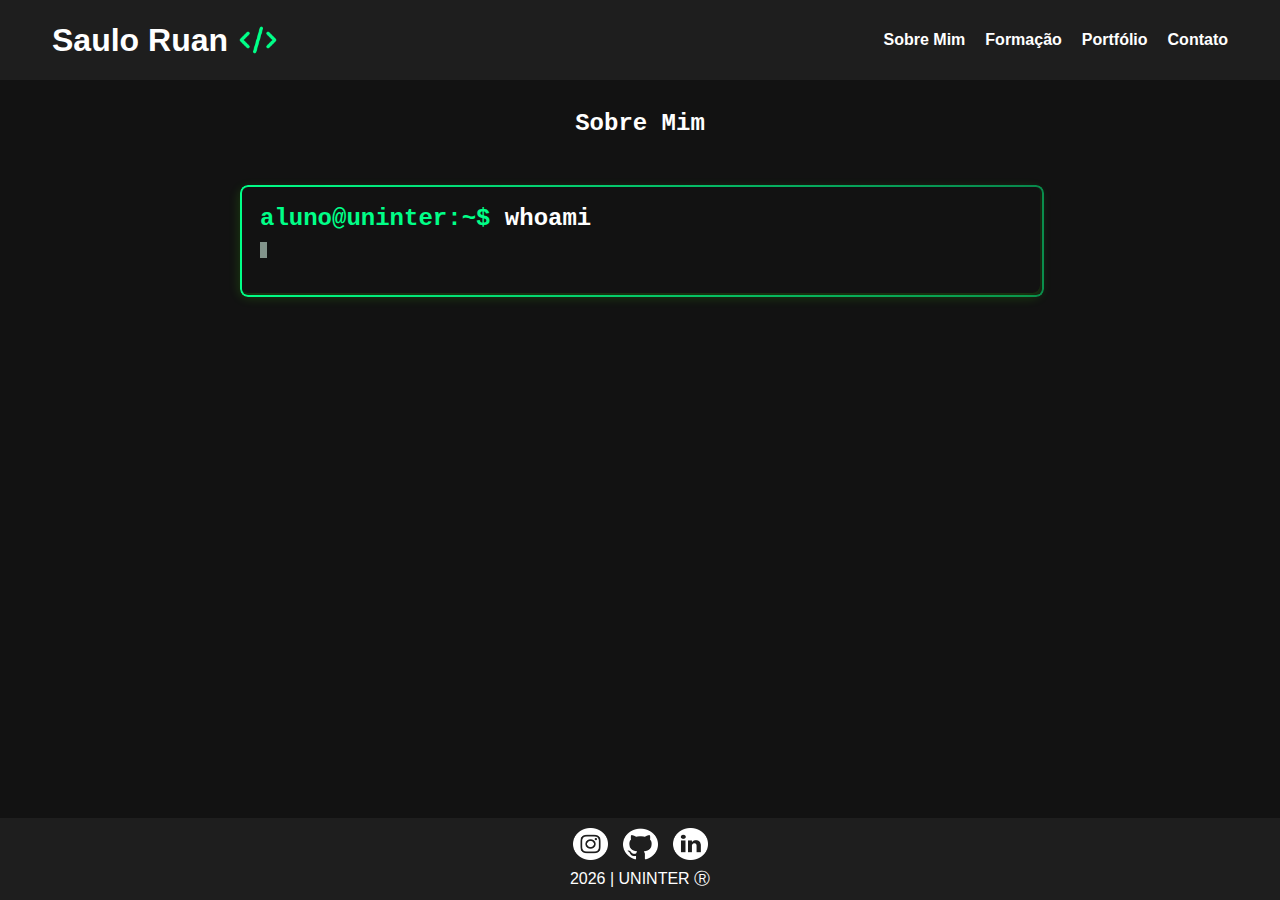
<file: index.html>
<!DOCTYPE html>
<html lang="pt-br">
<head>
    <meta charset="UTF-8">
    <meta name="viewport" content="width=device-width, initial-scale=1.0"> <!-- Garante que a página seja responsiva em dispositivos móveis -->
    <link rel="stylesheet" href="styles.css"> <!-- Referência ao arquivo de estilos externos -->
    <title>Saulo Ruan | Portfólio</title>
</head>
<body>
    <div class="wrapper"> <!-- Aqui envolvi todo o conteúdo dentro de uma div para controle de layout -->
        <header>
            <div class="logo-group">
                <h1>Saulo Ruan</h1> 
                <img class="codeimg" src="/images/code.png" alt="code"> 
            </div>

            <button id="menu-suspenso" aria-label="Abrir Menu">&#9776</button> <!-- Botão de menu suspenso para dispositivos móveis -->

            <nav>
                <ul id="menu-lista"> <!-- Lista de navegação com links para outras páginas -->
                    <li><a href="index.html">Sobre Mim</a></li>
                    <li><a href="formacao.html">Formação</a></li>
                    <li><a href="portfolio.html">Portfólio</a></li>
                    <li><a href="contato.html">Contato</a></li>
                </ul>
            </nav>
        </header>

        <main>
            <div class="titulo-pag">
                <h2>Sobre Mim</h2> <!-- Título da seção -->
            </div>

            <div class="container tech-border"> <!-- Container com borda de estilo tech -->
                <h2 class="titulo-terminal"><span class="titulo-terminal-verde">aluno@uninter:~$</span><span id="typed-text"></span></h2> <!-- Estilo de terminal com texto digitado dinamicamente -->
                <p class="conteudo-terminal"><span id="conteudo-text"></span><span class="cursor"></span></p> <!-- Efeito de cursor / digitação do terminal -->
            </div>
        </main>

        <footer>
            <div class="icon-group"> <!-- Grupo de ícones de redes sociais -->
                <a href="https://www.instagram.com/ruansk_dev/" target="_blank" rel="noopener noreferrer"><img class="icon-img" src="/images/instagram.png" alt=""></a>
                <a href="https://github.com/ruansk7" target="_blank" rel="noopener noreferrer"><img class="icon-img" src="/images/github.png" alt=""></a>
                <a href="https://www.linkedin.com/in/saulo-ruan-nascimento-oliveira-b3b3ba316/" target="_blank" rel="noopener noreferrer"><img class="icon-img" src="/images/linkedin.png" alt=""></a>
            </div>
            <p> <span id="ano"></span> | UNINTER Ⓡ</p> <!-- Exibe o ano atual dinamicamente -->
        </footer>

        <script>
            // Script para controle do menu suspenso em dispositivos móveis
            const menuBotao = document.getElementById('menu-suspenso');
            const menuLista = document.getElementById('menu-lista');
            menuBotao.addEventListener('click', () => {
                menuLista.classList.toggle('active'); // Alterna a classe 'active' para mostrar/esconder o menu
            });

            document.getElementById('ano').textContent = new Date().getUTCFullYear(); // Exibe o ano atual dinamicamente

            // Texto que será exibido no terminal
            const text = " whoami";
            const paragraphText = "Olá! Eu sou o Saulo, estudante de Engenharia de Software e atleta profissional de futebol. Sempre fui apaixonado por videogames, computadores e tudo que envolve tecnologia. Em 2019, iniciei uma loja virtual de chuteiras e foi aí que surgiu meu interesse pelo desenvolvimento web, quando criei minha própria loja no WordPress — que funcionou e vendeu bem até aproximadamente 2023. Recentemente, lancei em produção meu primeiro projeto pessoal: a Cronos Agenda, um serviço de agendamento online voltado para barbearias, salões de beleza, manicures e outros profissionais da área da beleza. Nesse projeto fui responsável por todo o planejamento, desenvolvimento e lançamento do serviço, um projeto pessoal de grande importância na minha evolução como dev. Além disso sou um entusiasta da área da cibersegurança, acho muito interessante e importante a segurança na internet.";

            const typedText = document.getElementById("typed-text"); // Elemento onde o texto do terminal será mostrado
            const typedParagraph = document.getElementById("conteudo-text"); // Elemento onde o parágrafo será mostrado

            let index = 0;
            let paragraphIndex = 0;

            // Função que simula o efeito de digitação para o texto do terminal
            function type() {
                if (index < text.length) {
                    typedText.textContent += text.charAt(index);
                    index++;
                    setTimeout(type, 100);
                } else {
                    setTimeout(typeParagraph, 500);
                }
            }

            // Função para digitar o parágrafo
            function typeParagraph() {
                if (paragraphIndex < paragraphText.length) {
                    typedParagraph.textContent += paragraphText.charAt(paragraphIndex);
                    paragraphIndex++;
                    setTimeout(typeParagraph, 30);
                }
            }

            window.addEventListener("DOMContentLoaded", type); // Inicia o efeito de digitação quando o conteúdo da página estiver carregado
        </script>
    </div>
</body>
</html>
</file>
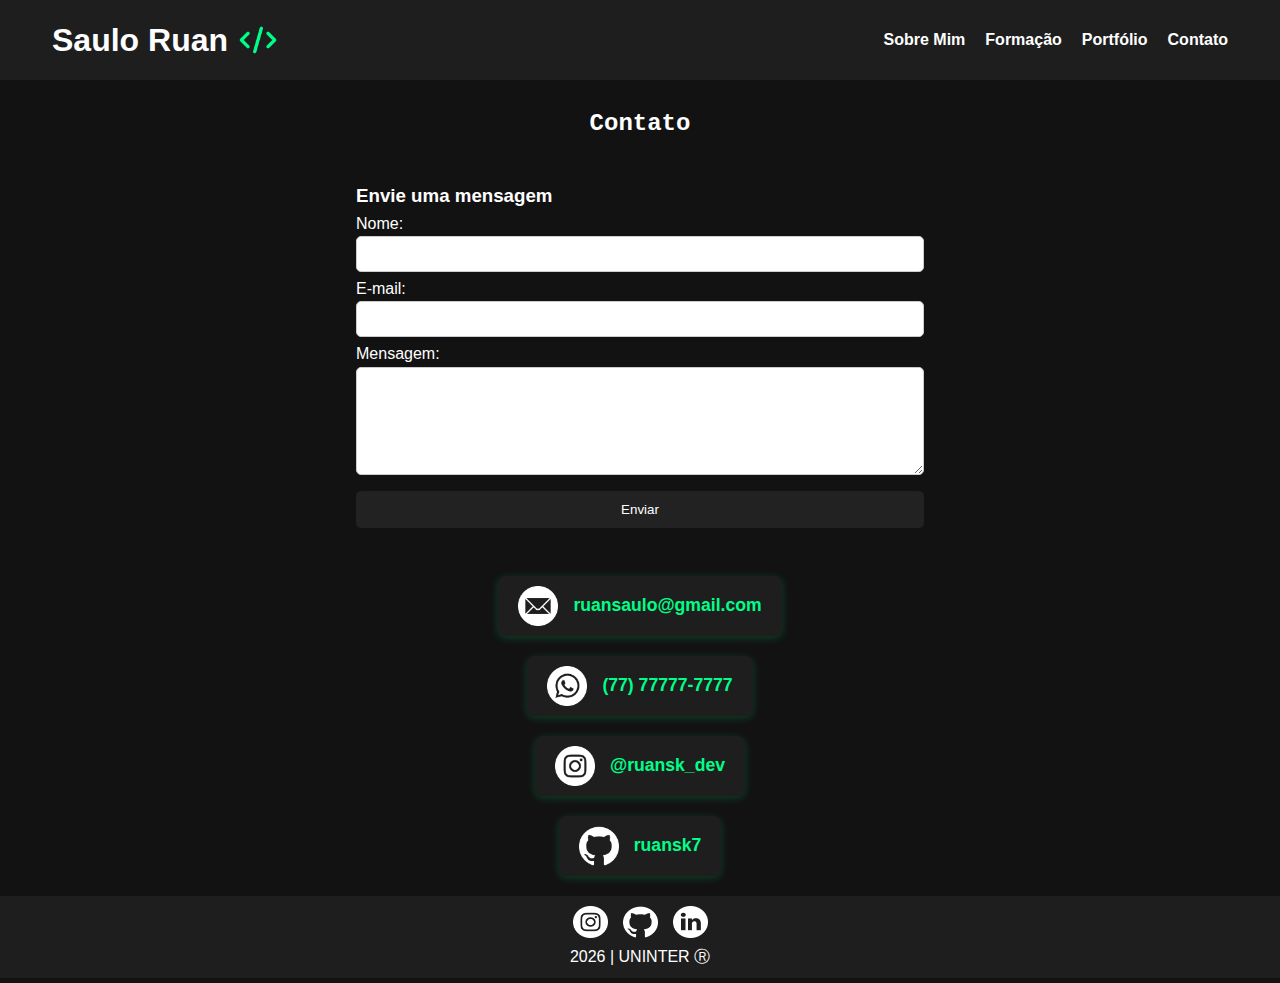
<file: contato.html>
<!DOCTYPE html>
<html lang="pt-br">
<head>
    <meta charset="UTF-8">
    <meta name="viewport" content="width=device-width, initial-scale=1.0"> <!-- Garante que a página seja responsiva em dispositivos móveis -->
    <link rel="stylesheet" href="styles.css"> <!-- Referência ao arquivo de estilos externos -->
    <title>Saulo Ruan | Portfólio</title>
</head>
<body>
    <div class="wrapper"> <!-- Aqui envolvi todo o conteúdo principal da página para controle de layout -->
        <header>
            <div class="logo-group"> <!-- Agrupa o nome e a imagem de código como identidade visual -->
                <h1>Saulo Ruan</h1>
                <img class="codeimg" src="/images/code.png" alt="code">
            </div>

            <button id="menu-suspenso" aria-label="Abrir Menu">&#9776</button> <!-- Botão de menu hambúrguer para dispositivos móveis -->

            <nav>
                <ul id="menu-lista"> <!-- Lista de navegação com links internos para outras páginas -->
                    <li><a href="index.html">Sobre Mim</a></li>
                    <li><a href="formacao.html">Formação</a></li>
                    <li><a href="portfolio.html">Portfólio</a></li>
                    <li><a href="contato.html">Contato</a></li>
                </ul>
            </nav>
        </header>

        <main>
            <div class="contato-titulo">
                <h2>Contato</h2> <!-- Título principal da seção de contato -->
            </div>

            <div class="formulario-contato"> <!-- Seção do formulário de envio de mensagem -->
                <h3>Envie uma mensagem</h3>
                <form id="form-contato">
                    <label for="nome">Nome:</label> <!-- Campo para nome -->
                    <input type="text" id="nome" name="nome" required>

                    <label for="email">E-mail:</label> <!-- Campo para email -->
                    <input type="email" id="email" name="email" required>

                    <label for="mensagem">Mensagem:</label> <!-- Campo de mensagem com várias linhas -->
                    <textarea id="mensagem" name="mensagem" rows="5" required></textarea>

                    <button type="submit">Enviar</button> <!-- Botão de envio -->
                    <p id="mensagem-sucesso" style="display: none; color: green; margin-top: 1rem; text-align: center;">
                        Mensagem enviada com sucesso!
                    </p> <!-- Mensagem de sucesso exibida após envio -->
                </form>
            </div>            

            <div class="contato-group"> <!-- Grupo com informações de contato -->
                <div class="contato-item">
                    <img class="contato-img" src="/images/email.png" alt="Email">
                    <h3>ruansaulo@gmail.com</h3>
                </div>
                <div class="contato-item">
                    <img class="contato-img" src="/images/whatsapp.png" alt="Whatsapp">
                    <h3>(77) 77777-7777</h3>
                </div>
                <div class="contato-item">
                    <img class="contato-img" src="/images/instagram.png" alt="Instagram">
                    <h3>@ruansk_dev</h3>
                </div>
                <div class="contato-item">
                    <img class="contato-img" src="/images/github.png" alt="GitHub">
                    <h3>ruansk7</h3>
                </div>
                <div></div> <!-- Espaço vazio para alinhamento do layout -->
            </div>
        </main>          

        <footer>
            <div class="icon-group"> <!-- Grupo de ícones com links para redes sociais -->
                <a href="https://www.instagram.com/ruansk_dev/" target="_blank" rel="noopener noreferrer"><img class="icon-img" src="/images/instagram.png" alt=""></a>
                <a href="https://github.com/ruansk7" target="_blank" rel="noopener noreferrer"><img class="icon-img" src="/images/github.png" alt=""></a>
                <a href="https://www.linkedin.com/in/saulo-ruan-nascimento-oliveira-b3b3ba316/" target="_blank" rel="noopener noreferrer"><img class="icon-img" src="/images/linkedin.png" alt=""></a>
            </div>
            <p> <span id="ano"></span> | UNINTER Ⓡ</p> <!-- Exibe dinamicamente o ano atual no rodapé -->
        </footer>

        <script>
            // Script para controle do menu suspenso em dispositivos móveis
            const menuBotao = document.getElementById('menu-suspenso');
            const menuLista = document.getElementById('menu-lista');

            menuBotao.addEventListener('click', () => {
                menuLista.classList.toggle('active'); // Alterna visibilidade do menu ao clicar
            });

            // Exibe o ano atual dinamicamente no rodapé
            document.getElementById('ano').textContent = new Date().getUTCFullYear();

            // Lógica do envio do formulário de contato
            document.getElementById('form-contato').addEventListener('submit', function(event) {
                event.preventDefault(); // Impede o envio real do formulário

                const mensagemSucesso = document.getElementById('mensagem-sucesso');
                mensagemSucesso.style.display = 'block'; // Mostra a mensagem de sucesso

                this.reset(); // Limpa os campos do formulário

                // Oculta a mensagem após 5 segundos
                setTimeout(() => {
                    mensagemSucesso.style.display = 'none';
                }, 5000);
            });
        </script>
    </div>
</body>
</html>
</file>
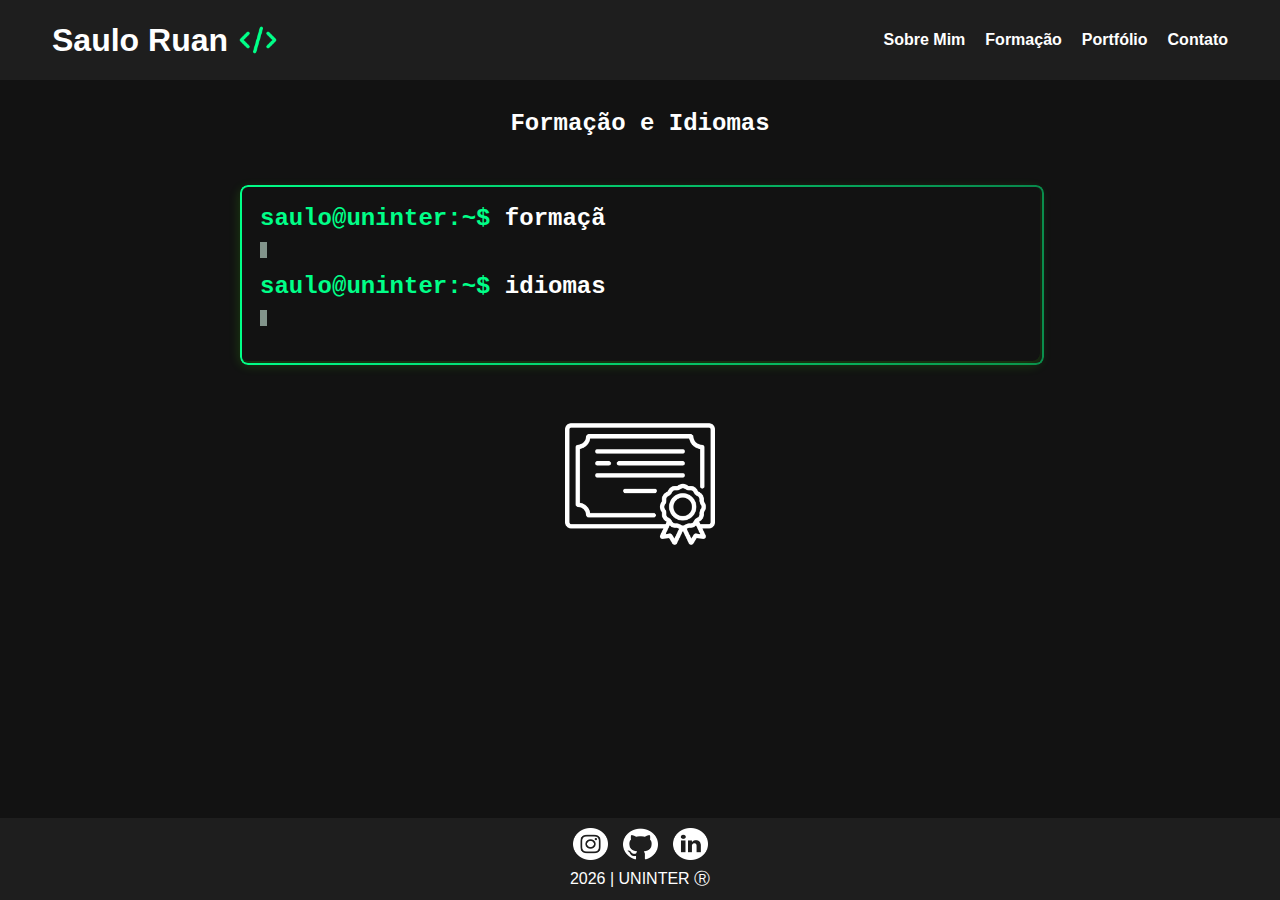
<file: formacao.html>
<!DOCTYPE html>
<html lang="pt-br">
<head>
    <meta charset="UTF-8">
    <meta name="viewport" content="width=device-width, initial-scale=1.0">
    <link rel="stylesheet" href="styles.css"> <!-- Referência ao arquivo de estilos externos -->
    <title>Saulo Ruan | Portfólio</title> <!-- Título da página exibido no navegador -->
</head>
<body>
    <div class="wrapper"> <!-- Container principal que envolve o conteúdo da página -->
        <header>
            <div class="logo-group">
                <h1>Saulo Ruan</h1> <!-- Nome do desenvolvedor -->
                <img class="codeimg" src="images/code.png" alt="code"> <!-- Imagem associada ao tema de programação -->
            </div>

            <button id="menu-suspenso" aria-label="Abrir Menu">&#9776</button> <!-- Botão para abrir o menu suspenso em dispositivos móveis -->

            <nav>
                <ul id="menu-lista"> <!-- Lista de navegação com links para outras páginas -->
                    <li><a href="index.html">Sobre Mim</a></li>
                    <li><a href="formacao.html">Formação</a></li>
                    <li><a href="portfolio.html">Portfólio</a></li>
                    <li><a href="contato.html">Contato</a></li>
                </ul>
            </nav>
        </header>

        <main>
            <div class="titulo-pag">
                <h2>Formação e Idiomas</h2> <!-- Título da seção de formação e idiomas -->
            </div>

            <div class="container tech-border"> <!-- Container com borda de estilo tech -->
                <h2 class="titulo-terminal"><span class="titulo-terminal-verde">saulo@uninter:~$</span><span id="typed-text"></span></h2> <!-- Estilo de terminal com texto digitado dinamicamente -->
                <p class="conteudo-terminal"><span id="conteudo-text"></span><span class="cursor"></span></p> <!-- Efeito de digitação do terminal -->
                <h2 class="titulo-terminal"><span class="titulo-terminal-verde">saulo@uninter:~$</span><span id="typed-text2"></span></h2> <!-- Estilo de terminal para o segundo texto -->
                <p class="conteudo-terminal"><span id="conteudo-text2"></span><span class="cursor"></span></p> <!-- Efeito de digitação do segundo parágrafo -->
            </div>

            <div class="img-form">
                <img class="img-formacoes" src="images/winner.png" alt=""> <!-- Imagem ilustrativa relacionada à formação -->
            </div>
        </main>

        <footer>
            <div class="icon-group"> <!-- Grupo de ícones de redes sociais -->
                <a href="https://www.instagram.com/ruansk_dev/" target="_blank" rel="noopener noreferrer"><img class="icon-img" src="images/instagram.png" alt="Instagram"></a> <!-- Link para o Instagram -->
                <a href="https://github.com/ruansk7" target="_blank" rel="noopener noreferrer"><img class="icon-img" src="images/github.png" alt="GitHub"></a> <!-- Link para o GitHub -->
                <a href="https://www.linkedin.com/in/saulo-ruan-nascimento-oliveira-b3b3ba316/" target="_blank" rel="noopener noreferrer"><img class="icon-img" src="images/linkedin.png" alt="LinkedIn"></a> <!-- Link para o LinkedIn -->
            </div>
            <p> <span id="ano"></span> | UNINTER Ⓡ</p> <!-- Exibe o ano atual dinamicamente -->
        </footer>

        <script>
            // Controle do menu suspenso para dispositivos móveis
            const menuBotao = document.getElementById('menu-suspenso');
            const menuLista = document.getElementById('menu-lista');

            menuBotao.addEventListener('click', () => {
                menuLista.classList.toggle('active'); // Alterna a visibilidade do menu
            });

            document.getElementById('ano').textContent = new Date().getUTCFullYear(); // Exibe o ano atual dinamicamente

            // Texto do terminal
            const text = " formação"; // Primeira parte do texto que será exibida no terminal
            const text2 = " idiomas"; // Segunda parte do texto que será exibida no terminal
            const paragraphText = "> Engenharia de Software (2024-2028) | UNINTER Centro Universitário Internacional."; // Parágrafo sobre a formação
            const paragraphText2 = "> Português (Nativo) | Espanhol (Avançado) | Inglês (Intermediário) | Italiano (Básico) | Alemão (Básico)."; // Parágrafo sobre os idiomas

            const typedText = document.getElementById("typed-text");
            const typedText2 = document.getElementById("typed-text2");
            const typedParagraph = document.getElementById("conteudo-text");
            const typedParagraph2 = document.getElementById("conteudo-text2");

            let index = 0;
            let index2 = 0;
            let paragraphIndex = 0;
            let paragraphIndex2 = 0;

            // Função para simular o efeito de digitação para o primeiro texto
            function type() {
                if (index < text.length) {
                    typedText.textContent += text.charAt(index);
                    index++;
                    setTimeout(type, 100); // Chama a função recursivamente para cada caractere
                } else {
                    setTimeout(typeParagraph, 500); // Inicia a digitação do parágrafo após a conclusão do texto
                }
            }

            // Função para simular o efeito de digitação para o segundo texto
            function type2() {
                if (index2 < text2.length) {
                    typedText2.textContent += text2.charAt(index2);
                    index2++;
                    setTimeout(type2, 100); // Chama a função recursivamente para cada caractere
                } else {
                    setTimeout(typeParagraph2, 500); // Inicia a digitação do segundo parágrafo após a conclusão do texto
                }
            }

            // Função para digitar o parágrafo de formação
            function typeParagraph() {
                if (paragraphIndex < paragraphText.length) {
                    typedParagraph.textContent += paragraphText.charAt(paragraphIndex);
                    paragraphIndex++;
                    setTimeout(typeParagraph, 30); // Chama a função recursivamente para cada caractere
                }
            }

            // Função para digitar o parágrafo de idiomas
            function typeParagraph2() {
                if (paragraphIndex2 < paragraphText2.length) {
                    typedParagraph2.textContent += paragraphText2.charAt(paragraphIndex2);
                    paragraphIndex2++;
                    setTimeout(typeParagraph2, 30); // Chama a função recursivamente para cada caractere
                }
            }

            window.addEventListener("DOMContentLoaded", type); // Inicia a digitação do primeiro texto quando o conteúdo da página estiver carregado
            window.addEventListener("DOMContentLoaded", type2); // Inicia a digitação do segundo texto quando o conteúdo da página estiver carregado
        </script>
    </div>
</body>
</html>
</file>
<file: styles.css>
html, body {
  height: 100%;
  margin: 0;
  padding: 0;
}

.wrapper {
  min-height: 100vh;
  display: flex;
  flex-direction: column;
}

main {
  flex: 1;
}

* {
    margin: 0;
    padding: 0;
    box-sizing: border-box;
  }

  .titulo-pag {
    display: flex;
    margin-top: 30px;
    justify-content: center;
    font-family: 'Courier New', Courier, monospace;
  }

  .img-form {
    display: flex;
    justify-content: center;
  }

.img-formacoes {
  width: 150px;
}

  .logo-group {
    display: flex;
    align-items: center;
    gap: 10px;
  }
  
  .codeimg {
    width: 40px;
    height: auto;
  }
  
.titulo-terminal {
  font-family: 'Courier New', Courier, monospace;
}

.titulo-terminal-verde {
  color: #00ff88;
}

.conteudo-terminal {
  font-family: 'Courier New', Courier, monospace;
  margin-top: 10px;
  margin-bottom: 10px;
}

.cursor {
  display: inline-block;
  width: 7px;
  height: 1em;
  background-color: #82948b;
  margin-left: 0px;
  animation: blink 1s step-start infinite;
}

.icon-group {
  display: flex;
  justify-content: center;
  gap: 20px;
  margin-bottom: 15px;
}

.icon-img {
  width: 32px;
  height: 32px;
  transition: transform 0.3s;
}

.icon-img:hover {
  transform: scale(1.2);
  filter: drop-shadow(0 0 5px #00ff88);
}

.img-group {
  display: flex;
  flex-wrap: wrap;
  justify-content: center;
  gap: 40px;
  margin: 3rem auto;
  padding: 0 20px;
  max-width: 1000px;
}

.img-item {
  flex: 1 1 300px;
  display: flex;
  flex-direction: column;
  align-items: center;
}

.img-portfolio {
  width: 100%;
  height: auto;
  border-radius: 8px;
  box-shadow: 0 4px 12px rgba(0, 255, 136, 0.3);
  transition: transform 0.3s;
}

.img-portfolio:hover {
  transform: scale(1.03);
}

.img-title {
  margin-top: 12px;
  margin-bottom: 12px;
  font-size: 1.1rem;
  text-align: center;
  color: #00ff88;
}

.img-descricao {
  font-family: 'Courier New', Courier, monospace;
  font-size: 0.8rem;
  color: #ddd;
  margin-top: 10px;
  text-align: center;
}

.contato-group {
  display: flex;
  flex-direction: column;
  align-items: center;
  gap: 20px;
  margin-top: 30px;
}

.contato-item {
  display: flex;
  align-items: center;
  gap: 15px;
  background-color: #1e1e1e;
  padding: 10px 20px;
  border-radius: 8px;
  box-shadow: 0 2px 8px rgba(0, 255, 136, 0.2);
}

.contato-img {
  width: 40px;
  height: 40px;
}

.contato-item h3 {
  margin: 0;
  font-size: 1.1rem;
  color: #00ff88;
}

.contato-titulo {
  display: flex;
  margin-top: 30px;
  justify-content: center;
  font-family: 'Courier New', Courier, monospace;
}

.formulario-contato {
  max-width: 600px;
  margin: 2rem auto;
  padding: 1rem;
}

.formulario-contato form {
  display: flex;
  flex-direction: column;
}

.formulario-contato label {
  margin: 0.5rem 0 0.2rem;
}

.formulario-contato input,
.formulario-contato textarea {
  padding: 0.5rem;
  font-size: 1rem;
  border-radius: 5px;
  border: 1px solid #ccc;
}

.formulario-contato button {
  margin-top: 1rem;
  padding: 0.7rem;
  background-color: #222;
  color: #fff;
  border: none;
  border-radius: 5px;
  cursor: pointer;
}

.formulario-contato button:hover {
  background-color: #444;
}


@keyframes blink {
  50% {
    opacity: 0;
  }
}

h1 {
    margin-left: 2rem;
}

body {
  background-color: #121212; 
  color: white;
  font-family: sans-serif;
}

header {
    display: flex;
    justify-content: space-between;
    align-items: center;
    padding: 20px;
    background-color: #1e1e1e;
    color: white;
    width: 100%;
}

nav ul {
    list-style: none;
    display: flex;
    gap: 20px;
    margin-right: 2rem;
    padding: 0;
    z-index: 999;
}

nav a {
  position: relative;
  text-decoration: none;
  color: white;
  font-weight: bold;
  transition: color 0.3s;
  padding: 5px 0;
}

nav a::after {
  content: "";
  position: absolute;
  left: 0;
  bottom: 0;
  height: 3px;
  width: 100%;
  background: linear-gradient(90deg, #00ff88, #00ff21, #00ff88);
  transform: scaleX(0);
  transform-origin: left;
  transition: transform 0.4s ease;
  border-radius: 2px;
}

nav a:hover::after {
  transform: scaleX(1);
}

nav a:hover {
  color: #00FF21;
}


#menu-suspenso {
    display: none;
    font-size: 2rem;
    background: none;
    border: none;
    color: white;
    cursor: pointer;
}

.container {
    color: white;
    padding: 20px; 
    width: 70%; 
    max-width: 800px; 
    border-radius: 8px; 
    box-shadow: 0 4px 12px rgba(68, 255, 0, 0.2);
    margin: 50px auto;
    text-align: center; 
}

.tech-border {
  position: relative;
  padding: 20px;
  width: 70%;
  max-width: 800px;
  margin: 3rem auto;
  color: white;
  background: none;
  border-radius: 8px;
  text-align: left;
  z-index: 1;
}

/* Efeitos usados para a Borda animada */
.tech-border::before {
  content: '';
  position: absolute;
  top: 0;
  left: 0;
  height: 100%;
  width: 100%;
  border-radius: 8px;
  padding: 2px;
  background: linear-gradient(270deg, #00ff88, transparent, #00ff88);
  background-size: 400% 400%;
  animation: borderRun 4s linear infinite;
  mask:
    linear-gradient(#000 0 0) content-box,
    linear-gradient(#000 0 0);
  -webkit-mask:
    linear-gradient(#000 0 0) content-box,
    linear-gradient(#000 0 0);
  -webkit-mask-composite: xor;
  mask-composite: exclude;
  z-index: -1;
}

/* Animação em keyframes para a borda animada */
@keyframes borderRun {
  0% {
    background-position: 0% 50%;
  }
  100% {
    background-position: 400% 50%;
  }
}

footer {
  display: flex;
  flex-direction: column;
  justify-content: center;
  align-items: center;
  padding: 10px;
  background-color: #1e1e1e;
  color: white;
  width: 100%;
  left: 0;
  z-index: 10;
}

footer .icon-group {
  display: flex;
  justify-content: center;
  gap: 15px;
  margin-bottom: 5px;
}

footer .icon-img {
  width: 35px;
  transition: transform 0.3s;
}

footer .icon-img:hover {
  transform: scale(1.2);
  filter: drop-shadow(0 0 4px #00ffcc);
}

/*Media query para responsividade*/

@media (max-width: 768px) {
    .img-group {
      flex-direction: column;
      align-items: center;
    }

    .icon-group {
      flex-wrap: wrap;
      gap: 15px;
      margin-bottom: 75px;
      justify-content: center;
    }

    .titulo-terminal {
      font-size: 1rem;
      text-align: left;
      padding: 0 10px;
    }
    
    .conteudo-terminal {
      font-size: 0.9rem;
      text-align: left;
      word-break: break-word;
      padding: 0 10px;
    }

    #menu-suspenso {
        display: block;
        margin-left: auto;
        z-index: 2;
      }

      h1 {
        margin-left: 0.5rem;
      }

      header {
        position: relative;
      }
    
      nav ul {
        display: none;
        position: absolute;
        top: 100%;
        left: 0;
        text-align: center;
        flex-direction: column;
        width: 100%;
        background-color: #1e1e1e;
        padding: 10px;
      }
    
      nav ul.active {
        display: flex;
      }
    }
</file>
